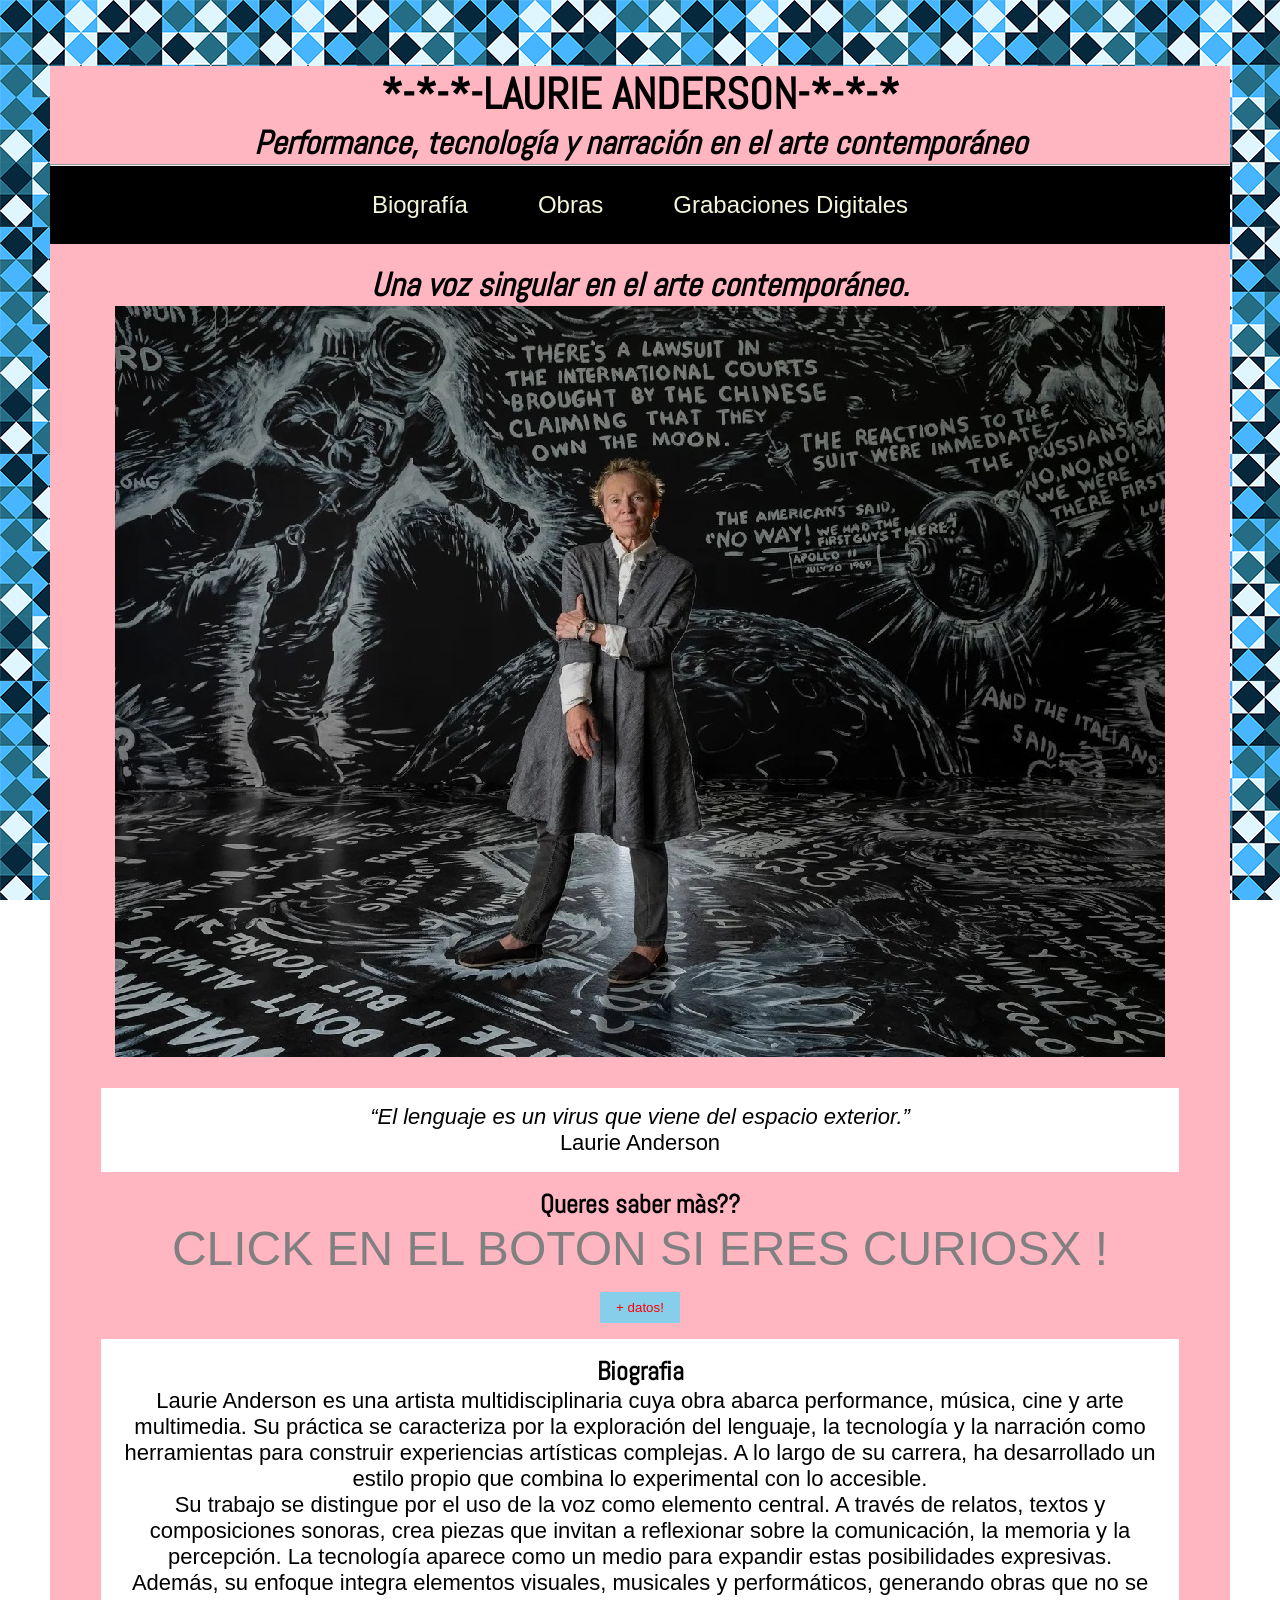
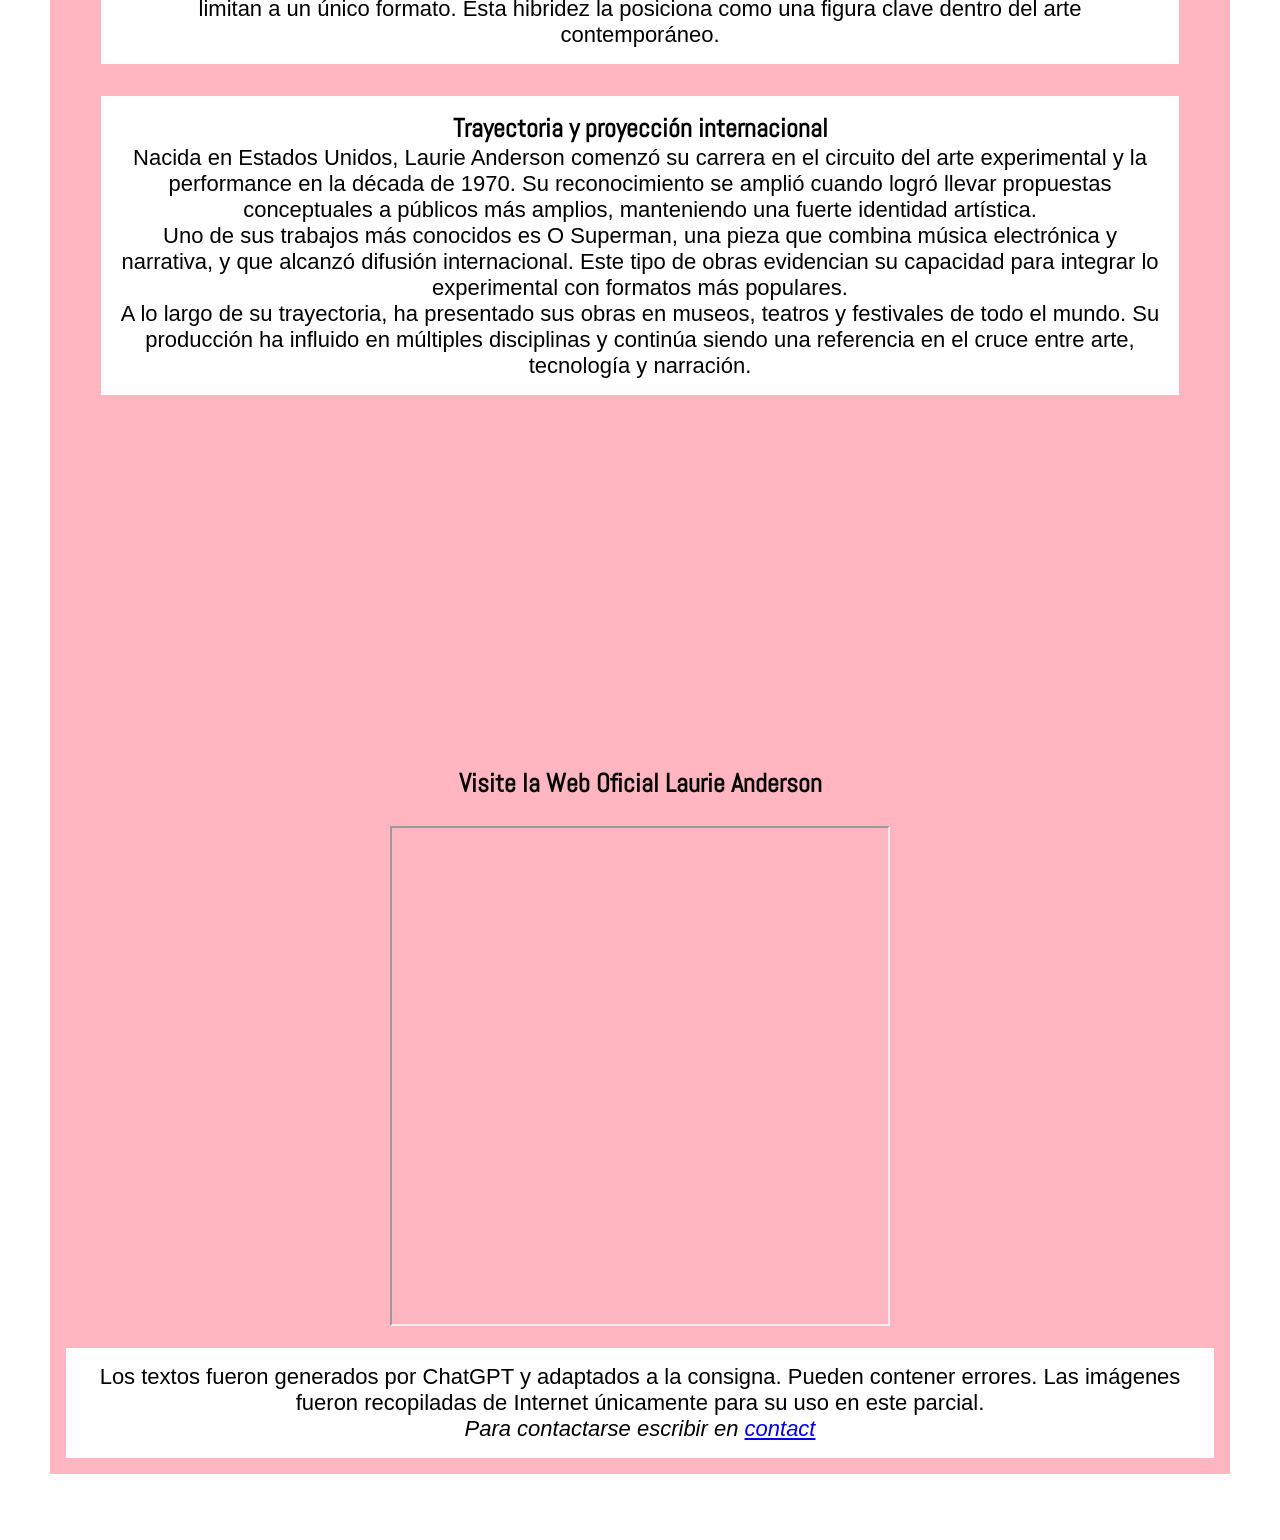
<file: index.html>
<!DOCTYPE html>
<html lang="es">
<head>
    <meta charset="UTF-8">
    <meta name="viewport" content="width=device-width, initial-scale=1.0">
    <link rel="preconnect" href="https://fonts.googleapis.com">
<link rel="preconnect" href="https://fonts.gstatic.com" crossorigin>
<link href="https://fonts.googleapis.com/css2?family=Abel&display=swap" rel="stylesheet">
    <link href="css/estilos.css" rel="stylesheet">
    <title>LAURIE ANDERSON</title>
</head>

<body>
<div id="contenedor">
    <header class="centrado">

    <h1>*-*-*-LAURIE ANDERSON-*-*-*</h1>

    <h2><em>Performance, tecnología y narración en el arte contemporáneo</em></h2>
    <hr>

    <nav>
        <ul class="menu">
            
            <li><a href="index.html">Biografía</a></li>
            <li><a href="obra.html">Obras</a></li>
            <li><a href="grabaciones digitales.html">Grabaciones Digitales</a></li>
        </ul>
    </nav>
    
</header>

<main class="columnas">
   <h2><em>Una voz singular en el arte contemporáneo. </em></h2>
   
   <img src="img/laurie6.jpg" alt="laurie-1">                               

   <div class="secciones-columnas">
   <div class="centrado espaciado" id="cita">
    <blockquote><em> “El lenguaje es un virus que viene del espacio exterior.”  </em> </blockquote>
        <p>Laurie Anderson</p>
    </div>

    <section id="texto.dato">
  <h3>Queres saber màs??</h3>
  <p id="texto-dato"> CLICK EN EL BOTON SI ERES CURIOSX ! </p>
  <button id="btn-dato">+ datos!</button>
</section>


    <section class="espaciado">
        <h3>Biografia</h3>

        <p>Laurie Anderson es una artista multidisciplinaria cuya obra abarca performance, música, cine y arte multimedia. Su práctica se caracteriza por la exploración del lenguaje, la tecnología y la narración como herramientas para construir experiencias artísticas complejas. A lo largo de su carrera, ha desarrollado un estilo propio que combina lo experimental con lo accesible.
        </p>
        <p>Su trabajo se distingue por el uso de la voz como elemento central. A través de relatos, textos y composiciones sonoras, crea piezas que invitan a reflexionar sobre la comunicación, la memoria y la percepción. La tecnología aparece como un medio para expandir estas posibilidades expresivas.</p>
        <p>Además, su enfoque integra elementos visuales, musicales y performáticos, generando obras que no se limitan a un único formato. Esta hibridez la posiciona como una figura clave dentro del arte contemporáneo.</p>
</section>

<section class="espaciado">
        <h3>Trayectoria y proyección internacional</h3>

        <p>Nacida en Estados Unidos, Laurie Anderson comenzó su carrera en el circuito del arte experimental y la performance en la década de 1970. Su reconocimiento se amplió cuando logró llevar propuestas conceptuales a públicos más amplios, manteniendo una fuerte identidad artística.
        </p>
        <p>Uno de sus trabajos más conocidos es O Superman, una pieza que combina música electrónica y narrativa, y que alcanzó difusión internacional. Este tipo de obras evidencian su capacidad para integrar lo experimental con formatos más populares.</p>
        <p>A lo largo de su trayectoria, ha presentado sus obras en museos, teatros y festivales de todo el mundo. Su producción ha influido en múltiples disciplinas y continúa siendo una referencia en el cruce entre arte, tecnología y narración.</p>
</section>


</div>
</main>


<div style="text-align: center;">

<iframe width="560" height="315" src="https://www.youtube-nocookie.com/embed/1eTSL2kopP4?si=Lic7GBh2OaGe0sWn" title="YouTube video player" frameborder="0" allow="accelerometer; autoplay; clipboard-write; encrypted-media; gyroscope; picture-in-picture; web-share" referrerpolicy="strict-origin-when-cross-origin" allowfullscreen></iframe>

<h3>Visite la Web Oficial Laurie Anderson</h3>
<br>
<iframe src="https://https://laurieanderson.com/" width="500" height="500"></iframe>
</div>

<footer class="centrado espaciado">
Los textos fueron generados por ChatGPT y adaptados a la consigna. Pueden contener errores. Las imágenes fueron recopiladas de Internet únicamente para su uso en este parcial.
<address>
Para contactarse escribir en  
<a href="https://laurieanderson.com/contact/">contact</a>
</address>
</footer>

</div>

<script src="js/index.js"></script>
</body>
</html>
</file>
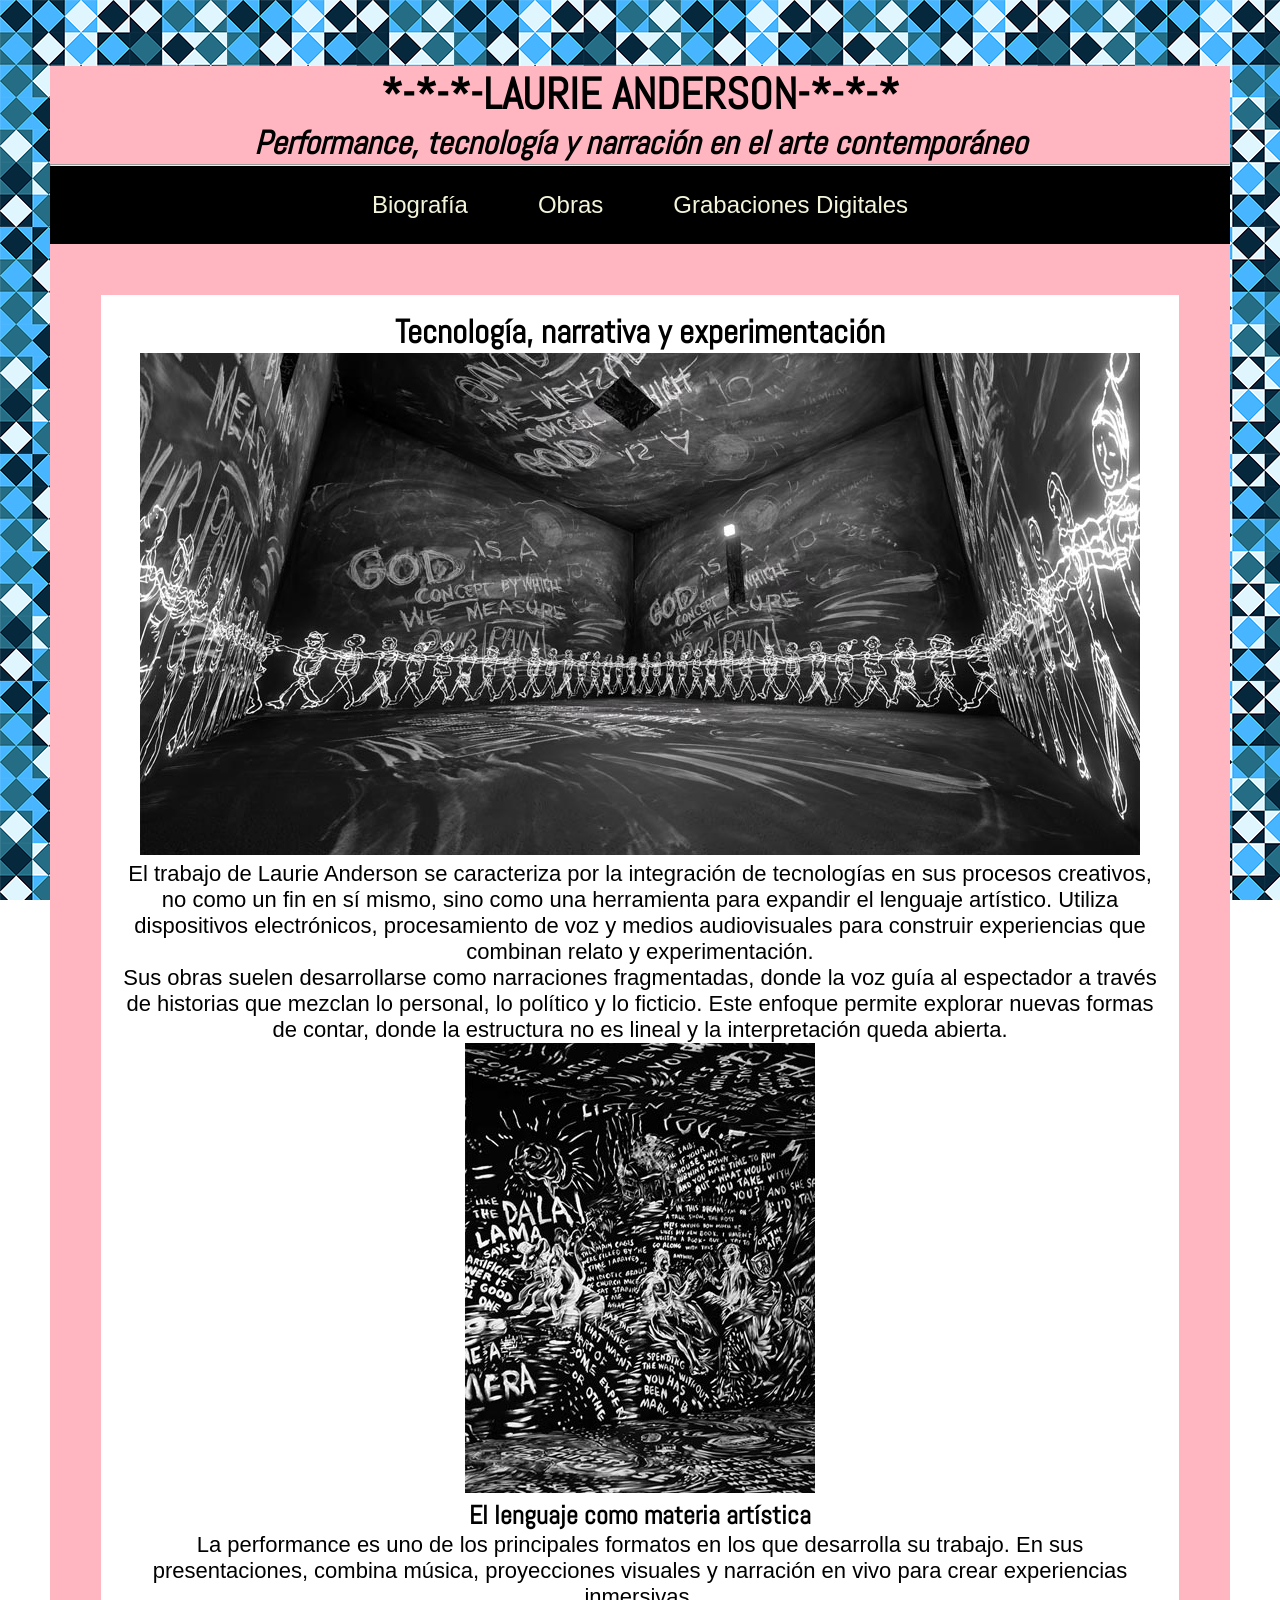
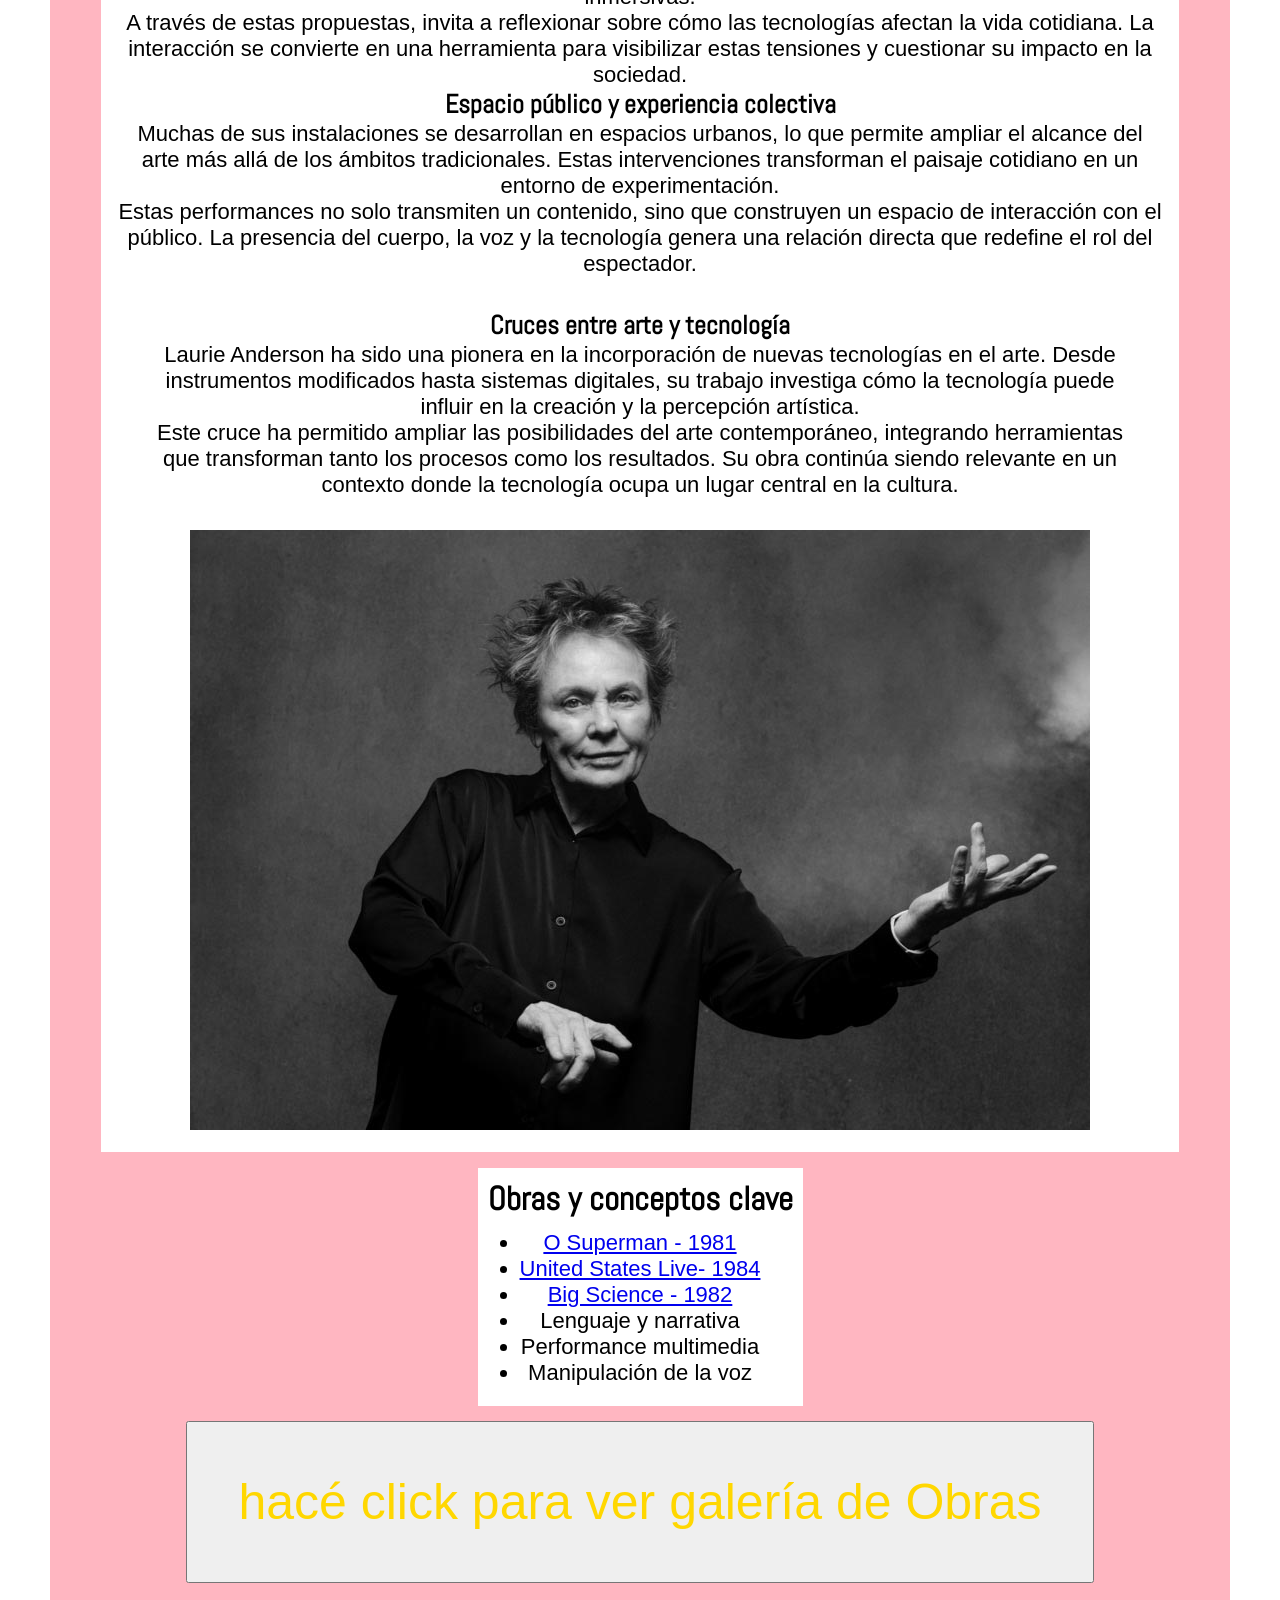
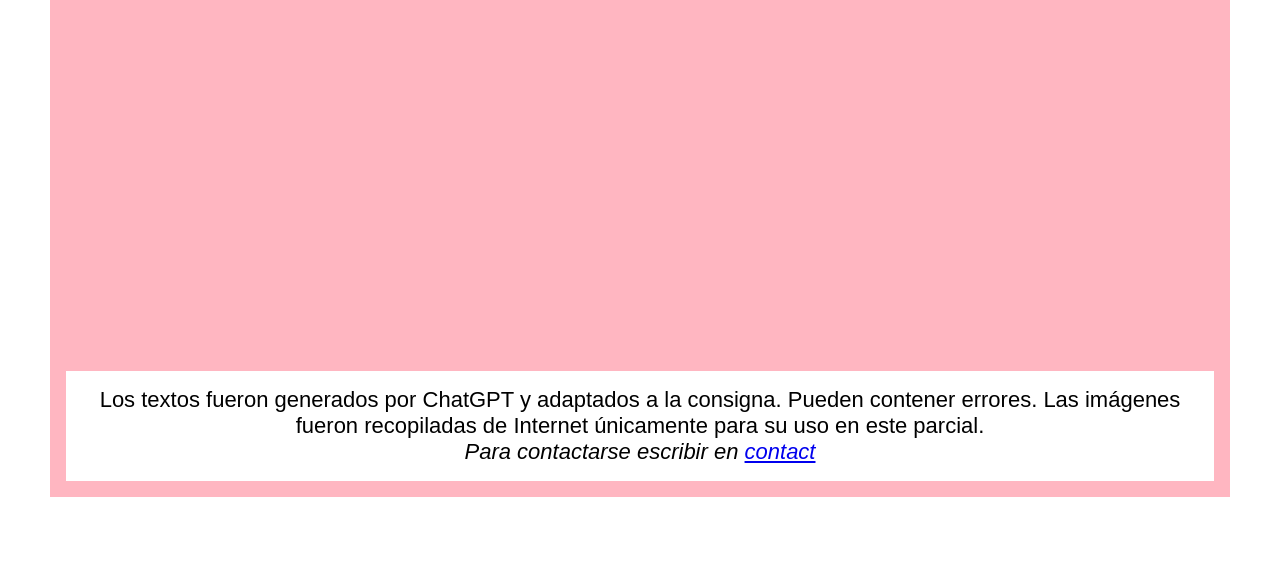
<file: obra.html>
<!DOCTYPE html>
<html lang="es">
<head>
    <meta charset="UTF-8">
    <meta name="viewport" content="width=device-width, initial-scale=1.0">
    <link rel="preconnect" href="https://fonts.googleapis.com">
<link rel="preconnect" href="https://fonts.gstatic.com" crossorigin>
<link href="https://fonts.googleapis.com/css2?family=Abel&display=swap" rel="stylesheet">
    <link href="css/estilos.css" rel="stylesheet">
    <title>LAURIE ANDERSON</title>
</head>

<body>
<div id="contenedor">
    <header class="centrado">

    <h1>*-*-*-LAURIE ANDERSON-*-*-*</h1>

    <h2><em>Performance, tecnología y narración en el arte contemporáneo</em></h2>
    <hr>

    <nav>
        <ul class="menu">
            
            <li><a href="index.html">Biografía</a></li>
            <li><a href="obra.html">Obras</a></li>
            <li><a href="grabaciones digitales.html">Grabaciones Digitales</a></li>
        </ul>
    </nav>
    
</header>



       

        <main class="columnas">
            <div class="secciones-columnas">
                <section class="espaciado">
                    <h2>Tecnología, narrativa y experimentación</h2>

                    <img src="img/conga13.jpg" alt="Performancemultimedia">
                        <p>
                            El trabajo de Laurie Anderson se caracteriza por la integración de tecnologías en sus procesos creativos, no como un fin en sí mismo, sino como una herramienta para expandir el lenguaje artístico. Utiliza dispositivos electrónicos, procesamiento de voz y medios audiovisuales para construir experiencias que combinan relato y experimentación.
                        </p>

                        <p>Sus obras suelen desarrollarse como narraciones fragmentadas, donde la voz guía al espectador a través de historias que mezclan lo personal, lo político y lo ficticio. Este enfoque permite explorar nuevas formas de contar, donde la estructura no es lineal y la interpretación queda abierta.
                        </p>

                        </p>

                    <img src="img/anderson-1.jpg" alt="performancemulti2">

                    <h3>El lenguaje como materia artística</h3>
                        <p>
                            La performance es uno de los principales formatos en los que desarrolla su trabajo. En sus presentaciones, combina música, proyecciones visuales y narración en vivo para crear experiencias inmersivas.
                        </p>
                        <p>
                            A través de estas propuestas, invita a reflexionar sobre cómo las tecnologías afectan la vida cotidiana. La interacción se convierte en una herramienta para visibilizar estas tensiones y cuestionar su impacto en la sociedad.
                        </p>

                    <h3>Espacio público y experiencia colectiva</h3>
                        <p>
                            Muchas de sus instalaciones se desarrollan en espacios urbanos, lo que permite ampliar el alcance del arte más allá de los ámbitos tradicionales. Estas intervenciones transforman el paisaje cotidiano en un entorno de experimentación.
                        </p>
                        <p>
                            Estas performances no solo transmiten un contenido, sino que construyen un espacio de interacción con el público. La presencia del cuerpo, la voz y la tecnología genera una relación directa que redefine el rol del espectador.
                        </p>


                        <section class="espaciado">
                            <h3>Cruces entre arte y tecnología</h3>

                            <p> Laurie Anderson ha sido una pionera en la incorporación de nuevas tecnologías en el arte. Desde instrumentos modificados hasta sistemas digitales, su trabajo investiga cómo la tecnología puede influir en la creación y la percepción artística.</p>

                            <p>Este cruce ha permitido ampliar las posibilidades del arte contemporáneo, integrando herramientas que transforman tanto los procesos como los resultados. Su obra continúa siendo relevante en un contexto donde la tecnología ocupa un lugar central en la cultura.</p>

                          </section>

                    <img src="img/anderson.jpg" alt="lauriefoto">
                </section>

                <aside class="obras centrado espaciado">
                    <h2>Obras y conceptos clave</h2>
                    <ul class="obras">
                        <li> <a href="https://youtu.be/Vkfpi2H8tOE?si=7kGlQuLmu_7uSJxt"> O Superman - 1981</a></li>
                        <li><a href="https://www.youtube.com/watch?v=qbkbMKjuiMM&list=OLAK5uy_k4OlzKXbacBvcHi32vF-x-Cq0bpV2IOFU&pp=0gcJCf8COCosWNin"> United States Live- 1984</a></li>
                        <li> <a href="https://youtu.be/D2xUjFB28JA?si=wQZ1ygrQLCHpp538"> Big Science - 1982 </a></li>
                        <li>Lenguaje y narrativa</li>
                        <li>Performance multimedia</li>
                        <li>Manipulación de la voz</li>
                    </ul>
                </aside>

            </div>

              <section class="verGaleria">

                <button id="verGaleria">hacé click para ver galería de Obras</button>
                <div class="oculto centrado" id="galeria"></div>

                </section>

     
        </main>


<iframe data-testid="embed-iframe" style="border-radius:12px" src="https://open.spotify.com/embed/artist/5hqB3Fxgin9YGYa0mIGf1G?utm_source=generator&theme=0" width="100%" height="352" frameBorder="0" allowfullscreen="" allow="autoplay; clipboard-write; encrypted-media; fullscreen; picture-in-picture" loading="lazy"></iframe>

        <footer class="centrado espaciado">
       Los textos fueron generados por ChatGPT y adaptados a la consigna. Pueden contener errores. Las imágenes fueron recopiladas de Internet únicamente para su uso en este parcial.
      <address>
      Para contactarse escribir en  
     <a href="https://laurieanderson.com/contact/">contact</a>
</address>
</footer>
    </div>

    <script src="js/obra.js"></script>

</body>
</html>
</file>
<file: css/estilos.css>
* { 
	margin:0; 
	padding:0; 
	box-sizing: border-box;
	text-align: center;
	
}


body {
    font-family: Arial, sans-serif;
    background-image: url(../img/fondo.png);
    background-repeat: repeat;
    background-attachment: fixed;
    font-size: 22px;
    display: flex;
    flex-direction: column;
    justify-content: center;
    min-height: 100vh;
    margin: 50px;

  
}

h1, h2, h3 {
  font-family: 'Abel', sans-serif;

}


.menu {
    display: flex;
    justify-content: center;
    align-items: center;
    flex-wrap: wrap;
    gap: 20px;
    list-style: none;
    background-color: black;
    padding: 10px;
}


.menu li {
    margin: 15px;
}


.menu a {
    text-decoration: none;
    color: beige;
    font-size: 24px;
    padding: 10px;
}


.menu a:hover {
    color: #21B7FD;
}

#contenedor {
	width: 100%;
	max-width: 900%;
	margin: 1rem auto;
	background-color: lightpink;
	display: flex;
	flex-direction: column;
	justify-content: flex-start;
}

.columnas {
	display: flex;
	flex-direction: column;
	justify-content: center;
    align-items: center;
    margin: 20px;
  
}

.secciones-columnas {
	display: flex;
	flex-direction: column;
	justify-content: flex-start;
	align-items: stretch;
	  margin: 15px;
    border: 15px;
}

.centrado {
	text-align: center;
}

.espaciado {
	margin: 1rem;
	padding: 1rem;
	background-color: white;
}

/* DATO CURIOSO */
#dato-curioso {
  background-color: rgba(255, 255, 255, 0.8); 
  border: 2px solid #333;                      
  padding: 1rem;                               
  margin: 2rem 0;
  text-align: center;
}

#dato-curioso h3 {
  font-family: 'Abel', sans-serif;
  margin-bottom: 1rem;
}

#texto-dato {
  font-size: 3rem;
  color: grey;
  margin-bottom: 1rem;
}

#btn-dato {
  background-color: skyblue;
  color: red;
  border: none;
  padding: 0.5rem 1rem;
}

/* hover para interacción al pasar el mouse */
#btn-dato:hover {
  background-color: pink;
 
}

/* OBRAS */

.obras {
  width: fit-content;
  margin: auto;
  text-align: left;
  padding: 10px;
}

.obras li {
  display: list-item;
}

button#verGaleria
{
padding: 50px;
font-size: 50px;
color: gold;
  
}
</file>
